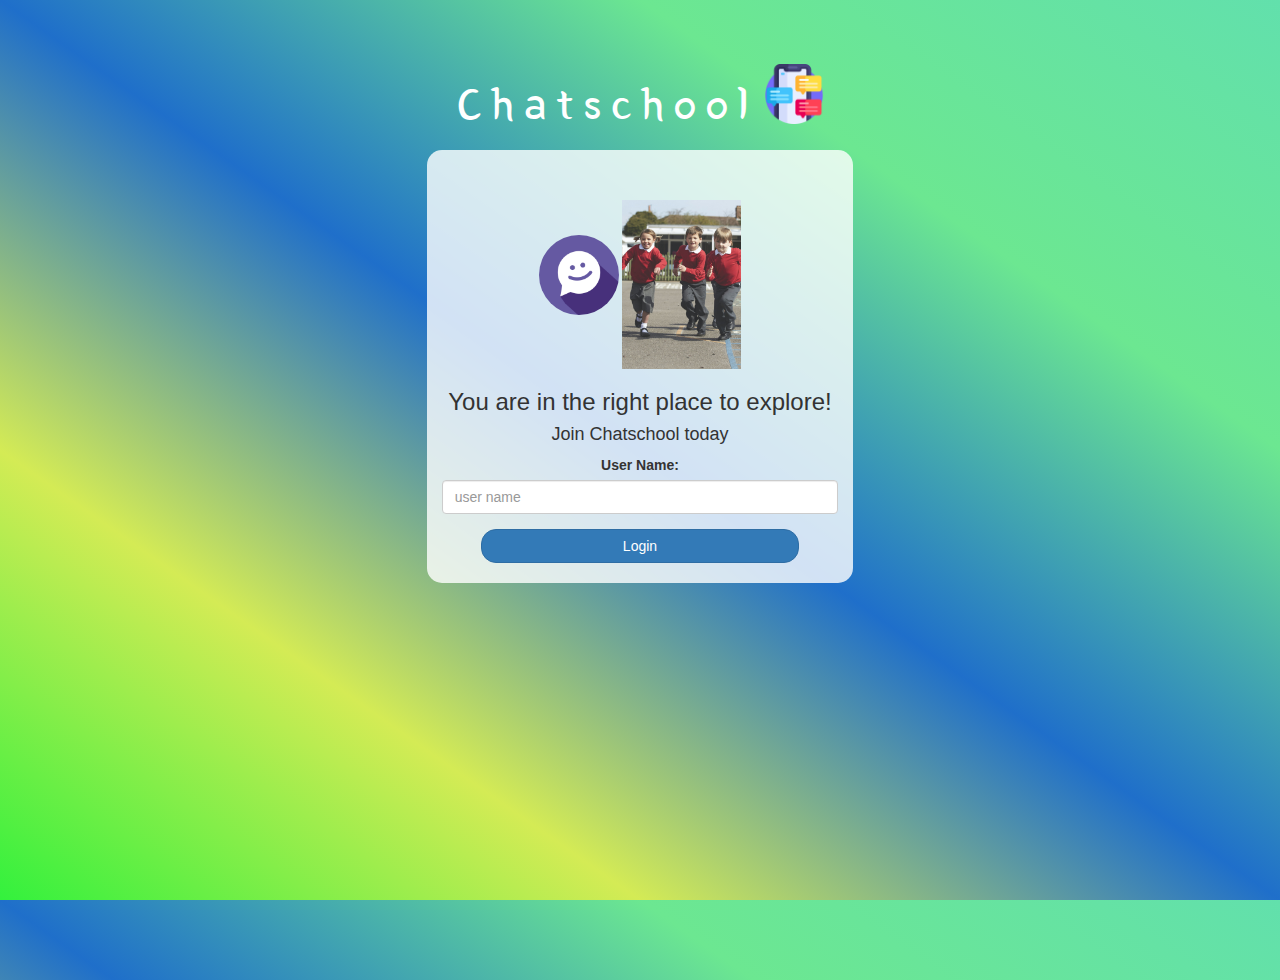
<file: index.html>
<html>
    <head>
        <title>Chatschool</title>
        <link href="https://fonts.googleapis.com/css?family=Yeon+Sung&display=swap" rel="stylesheet"><meta name="viewport" content="width=device-width, initial-scale=1">

<link rel="stylesheet" href="https://maxcdn.bootstrapcdn.com/bootstrap/3.4.0/css/bootstrap.min.css">
<script src="https://ajax.googleapis.com/ajax/libs/jquery/3.4.1/jquery.min.js"></script>
<script src="https://maxcdn.bootstrapcdn.com/bootstrap/3.4.0/js/bootstrap.min.js"></script>

<link rel="stylesheet" type="text/css" href="kwitter.css">
<script src="kwitter.js"></script>

    </head>
    <body>
        
    <center>
        <h1 class="header">
            Chatschool<sup>
              <img src="chat.png"> 
            </sup>
        </h1>
        <div class="col-lg-4 col-md-6 col-sm-6 col-xs-11 login_div">
        <img src="meetme.png" class="logo">
        <img src="school.jpg" class="bg">
        <h3>
          You are in the right place to explore!  
        </h3>
        <h4>Join Chatschool today</h4>
        <div class="form-group">
            <label>User Name:</label>
            <input type="text" id="user_name" class="form-control" placeholder="user name">
        </div>
        <button id="login_button" onclick="add_user();" class="btn btn-primary">Login</button>
        <br><br>
        </div>

    </center>
    </body>
</html>
</file>
<file: kwitter.css>
html, body
{
  height: 100%;
  margin: 0;
}

body
{
background-image: linear-gradient(to right top, #33f13d, #d4eb55, #1f6fca, #6ce791, #62e0ac);
}

.header
{
	color: white;font-family: 'Yeon Sung';font-size: 45px;letter-spacing: 10px;margin-top: 80px;
}
.header img
{
	width: 60px;margin-left: -15px;
}
.bg
{
	width: 30%;
	margin-top: 50px;
	float: none;
}
.login_div
{
	background: rgba(255,255,255,0.8);float: none;border-radius: 15px;
}

.logo
{
	width: 80px;margin-top: 30px;border-radius: 40px;
}

#login_button
{
	width: 80%;border-radius: 15px;
}

.room_name
{
	cursor: pointer;
	font-size: 20px;
}


#logout
{
	font-size: 20px; float: right;
}


#output
{
	padding: 10px; width:80%;background: rgba(255,255,255,0.8);border-radius: 15px;
}

.input_div_room_page
{
	width: 80%;
}

.input_div label
{
	color: white;font-size: 20px;
}


.input_div_message_page
{
	position: fixed;bottom: 0px;width: 100%;background: rgba(255,255,255,0.8);
}
.input_div_message_page label
{
	color: black;
}
.input_div_message_page #msg
{
	width: 80%;
}
.input_div_message_page button
{
	margin-top: 15px;
	width: 50%; 
}
.color_white
{
	color: white
}

.user_tick
{
	width:20px;
}
.message_h4
{
	padding-left:5px;color:grey;
}
</file>
